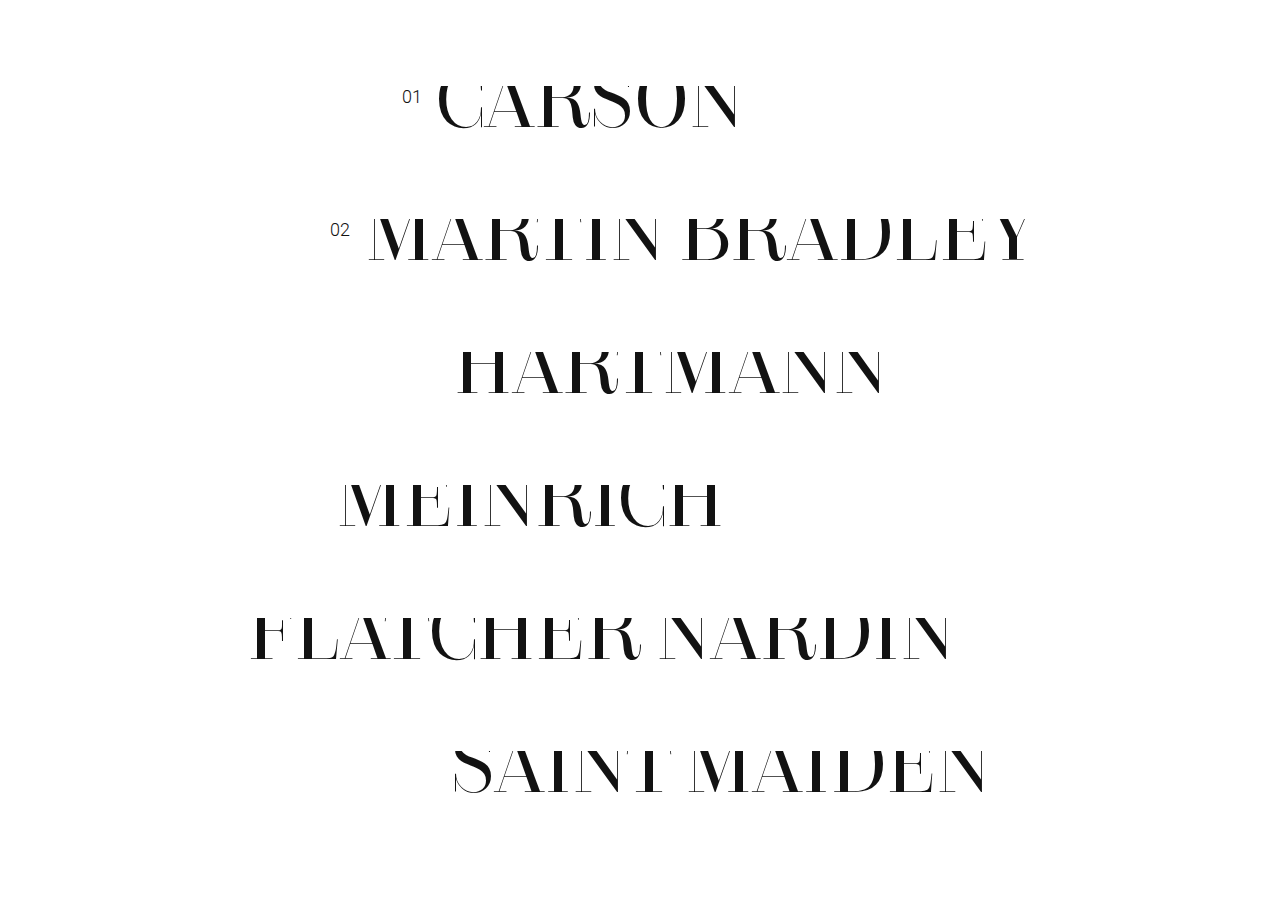
<file: index.html>
<!DOCTYPE html>
<html lang="en">
    <head>
        <meta charset="UTF-8">
        <meta name="viewport" content="width=device-width, initial-scale=1.0">
        <link rel="stylesheet" href="./styles/main.css">
        <link rel="stylesheet" href="./styles/index.css">
        <link rel="icon" href="./images/favicon.png" sizes="96x96">
        <script defer src="./scripts/main.js"></script>
        <script defer src="./scripts/index.js"></script>
        <title>Wrist watches</title>
    </head>
    <body>
        <header>
            <nav class="main-menu">
                <a href="" class="main-menu-item">
                    <div class="line"></div>
                    about store
                </a>
                <a href="" class="main-menu-item">view collections</a>
                <a href="./index.html" class="main-menu-item current-item">home</a>
                <a href="" class="main-menu-item">all brands</a>
                <a href="" class="main-menu-item">contact us</a>
            </nav>
        </header>
        <div class="main">
            <div class="column">
                <a href="" class="collection left-collection">
                    <div class="img-container img-2">
                        <img src="./images/collection_1.webp" alt="">
                    </div>
                    <div class="img-container img-0">
                        <img src="./images/collection_2.webp" alt="">
                    </div>
                    <span class="collection-caption">view women’s collection</span>
                </a>
            </div>
            <div class="column">
                <div class="menu">
                    <a href="./hartmann.html" class="menu-item">
                        <span class="item-container">
                            <span>
                                <span class="brand-name">carson</span>
                            </span>
                        </span>
                    </a>
                    <a href="./hartmann.html" class="menu-item">
                        <span class="item-container">
                            <span>
                                <span class="brand-name">martin bradley</span>
                            </span>
                        </span>
                    </a>
                    <a href="./hartmann.html" class="menu-item">
                        <span class="item-container">
                            <span>
                                <span class="brand-name">hartmann</span>
                            </span>
                        </span>
                    </a>
                    <a href="./hartmann.html" class="menu-item">
                        <span class="item-container">
                            <span>
                                <span class="brand-name">meinrich</span>
                            </span>
                        </span>
                    </a>
                    <a href="./hartmann.html" class="menu-item">
                        <span class="item-container">
                            <span>
                                <span class="brand-name">flatcher nardin</span>
                            </span>
                        </span>
                    </a>
                    <a href="./hartmann.html" class="menu-item">
                        <span class="item-container">
                            <span>
                                <span class="brand-name">saint maiden</span>
                            </span>
                        </span>
                    </a>
                </div>
            </div>
            <div class="column">
                <div class="column">
                    <a href="" class="collection right-collection">
                        <span class="collection-caption">view collection ’23</span>
                        <div class="img-container img-1">
                            <img src="./images/collection_4.webp" alt="">
                        </div>
                        <div class="img-container img-3">
                            <img src="./images/collection_3.webp" alt="">
                        </div>
                    </a>
                </div>
            </div>
        </div>
    </body>
</html>
</file>
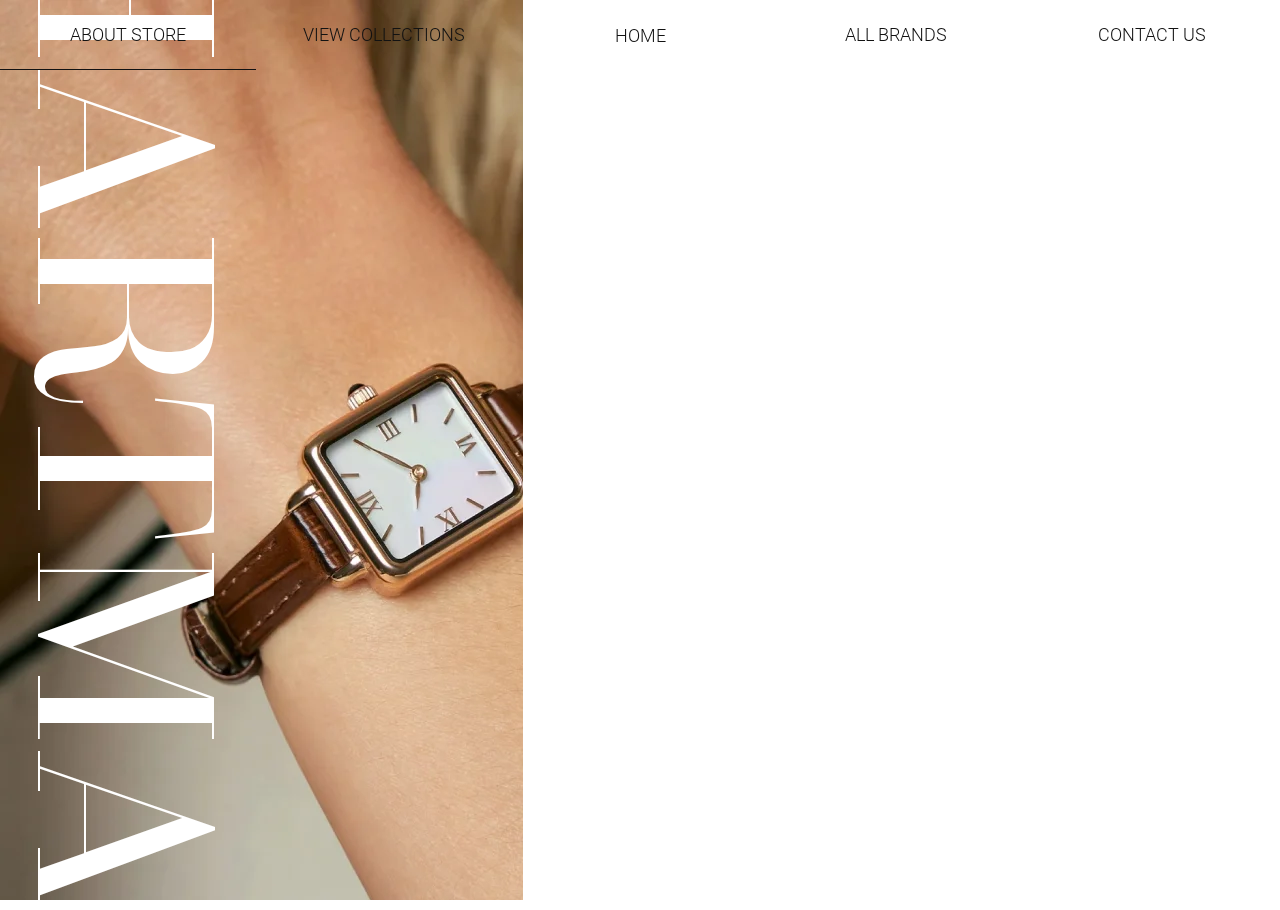
<file: hartmann.html>
<!DOCTYPE html>
<html lang="en">
    <head>
        <meta charset="UTF-8">
        <meta name="viewport" content="width=device-width, initial-scale=1.0">
        <link rel="stylesheet" href="./styles/main.css">
        <link rel="stylesheet" href="./styles/hartmann.css">
        <link rel="icon" href="./images/favicon.png" sizes="96x96">
        <script defer src="./scripts/main.js"></script>
        <script src="./scripts/hartman.js"></script>
        <title>Wrist watches</title>
    </head>
    <body>
        <header>
            <nav class="main-menu">
                <a href="" class="main-menu-item">
                    <div class="line"></div>
                    about store
                </a>
                <a href="" class="main-menu-item">view collections</a>
                <a href="./index.html" class="main-menu-item">home</a>
                <a href="" class="main-menu-item current-item">all brands</a>
                <a href="" class="main-menu-item">contact us</a>
            </nav>
        </header>
        <div class="main">
            <div class="column">
                <div class="poster">
                    <img src="./images/background_1.webp" alt="">
                </div>
                <span class="poster-brand-name">hartmann</span>
            </div>
            <div class="column">
                <div class="product-info">
                    <h2>hartmann</h2>
                    <p>The brand draws inspiration from the atmosphere of English manor houses. Walking around these huge estates, one notices that the harmony of the architecture and the surrounding nature gives the impression that everything is in its proper place. As the seasons change, this sense of order and wholeness is not lost or diminished; on the contrary, it gains vitality. It is this sense of growth and renewal that we hope to reflect in our new collection.</p>
                    <table>
                        <tbody>
                            <tr>
                                <td>Model</td>
                                <td>Native</td>
                            </tr>
                            <tr>
                                <td>Diel size</td>
                                <td>20 mm x 27 mm</td>
                            </tr>
                            <tr>
                                <td>Strap size</td>
                                <td>22.5 cm x 1 cm</td>
                            </tr>
                            <tr>
                                <td>Crown</td>
                                <td>Black onyx</td>
                            </tr>
                            <tr>
                                <td>Diel material</td>
                                <td>Copper</td>
                            </tr>
                            <tr>
                                <td>Strap material</td>
                                <td>Genuine Leather</td>
                            </tr>
                            <tr>
                                <td>Water resistence</td>
                                <td>30 m</td>
                            </tr>
                        </tbody>
                    </table>
                    <div class="buttons">
                        <a class="button button-buy" href="">buy this model</a>
                        <a class="button button-view" href="">view collection</a>
                    </div>
                </div>
                <div class="product-pictures">
                    <div class="img-container img-0">
                        <img src="./images/watch_1.webp" alt="">
                    </div>
                    <div class="img-container img-1">
                        <img src="./images/watch_2.webp" alt="">
                    </div>
                </div>
            </div>
        </div>
    </body>
</html>
</file>
<file: styles/main.css>
@font-face {
    font-family: 'Couturier-Poster';
    src: url(../fonts/Couturier-Poster-Demi.woff2);
}
@font-face {
    font-family: 'Roboto';
    src: url(../fonts/Roboto-Light.woff2);
}
* {
    margin: 0;
    padding: 0;
}
body {
    color: #121212;
}
header {
    position: absolute;
    width: 100%;
    z-index: 10;
    transition: opacity .5s ease;
}
a {
    text-decoration: none;
    color: #121212;
}
img {
    display: block;
}
.main-menu {
    position: relative;
    display: flex;
    justify-content: center;
    align-items: center;
    max-width: 1500px;
    height: 70px;
    margin: 0 auto;
}
.main-menu-item {
    position: relative;
    display: flex;
    justify-content: center;
    align-items: center;
    width: 100%;
    height: 100%;
    font-family: 'Roboto';
    font-size: 18px;
    text-transform: uppercase;
}
.main {
    display: flex;
    justify-content: center;
    height: 100vh;
}
.img-container {
    overflow: hidden;
}
.img-container::after {
    content: '';
    position: absolute;
    top: 0;
    width: 100%;
    height: 100%;
    background-color: #fff;
}
.img-container > img {
    width: 100%;
}
.img-0::after, .img-2::after {
    transition: transform .8s cubic-bezier(.3, .8, 0, 1);
}
.img-1::after, .img-3::after {
    transition: transform 1s cubic-bezier(.6, .3, 0, 1);
}
/* Dynamic */
.line {
    position: absolute;
    bottom: 0;
    width: 100%;
    height: .6px;
    background-color: #121212;
    transition: transform .3s ease;
}
.show-image::after {
    transform: translateY(-100%);
}
</file>
<file: styles/index.css>
header {
    opacity: 0;
}
.main {
    transition: opacity .3s ease;
}
.column:nth-child(2) {
    display: flex;
    flex-direction: column;
    justify-content: center;
    max-width: 900px;
    width: 100%;
}
.column:nth-child(odd) {
    display: flex;
    justify-content: center;
    align-items: center;
    flex-grow: 1;
}
.menu {
    counter-reset: item;
}
.menu:hover .menu-item {
    opacity: .5;
}
.menu:hover .menu-item:hover {
    opacity: 1;
}
.menu-item {
    position: relative;
    display: flex;
    justify-content: center;
    padding: 35px 0;
    font-family: 'Couturier-Poster';
    font-size: 70px;
    text-transform: uppercase;
    transition: opacity .2s ease;
}
.item-container {
    position: relative;
}
.menu-item:nth-child(1) .item-container {
    right: 50px;
}
.menu-item:nth-child(2) .item-container {
    left: 60px;
}
.menu-item:nth-child(3) .item-container {
    left: 30px;
}
.menu-item:nth-child(4) .item-container {
    right: 110px;
}
.menu-item:nth-child(5) .item-container {
    right: 40px;
}
.menu-item:nth-child(6) .item-container {
    left: 80px;
}
.item-container::before {
    content: counter(item, decimal-leading-zero);
    position: absolute;
    left: -35px;
    font-family: 'Roboto';
    font-size: 18px;
    counter-increment: item;
    opacity: 0;
    transform: translateX(100%);
    transition: .4s cubic-bezier(0, 0.4, 0, 1);
    transition-property: opacity, transform;
}
.item-container > span {
    display: block;
    height: .9em;
    overflow: hidden;
}
.brand-name {
    position: relative;
    display: block;
    bottom: .55em;
    transform: translateY(100%);
    transition: transform .4s cubic-bezier(0, 0.4, 0, 1);
}
.collection {
    position: relative;
    display: flex;
    flex-direction: column;
    max-width: 390px;
    width: 100%;
    height: 650px;
}
.img-container {
    position: absolute;
    max-width: 260px;
}
.img-container:first-of-type {
    align-self: flex-end;
}
.collection-caption {
    position: absolute;
    width: 100%;
    padding: 10px 0;
    font-family: 'Roboto';
    font-size: 18px;
    text-transform: uppercase;
    opacity: 0;
    transition: opacity .5s ease;
}
.left-collection {
    bottom: 40px;
}
.right-collection {
    top: 40px;
}
.left-collection > .img-container:last-of-type, .right-collection > .img-container:last-of-type {
    bottom: 0;
}
.left-collection > .collection-caption {
    bottom: -42px;
}
.right-collection > .img-container:first-of-type {
    z-index: 1;
}
.right-collection > .collection-caption {
    top: -42px;
    text-align: right;
}
.main::after {
    content: '';
    position: absolute;
    width: 100%;
    height: 100%;
    background-color: #fff;
    top: -100%;
    transition: transform .8s ease;
    z-index: 5;
}
/* Dynamic */
.hide-content {
    opacity: 0;
}
.show-brand .brand-name {
    transform: translateY(0);
}
.show-number::before {
    opacity: 1;
    transform: translateX(0);
}
.show-content {
    opacity: 1;
}
</file>
<file: styles/hartmann.css>
.column {
    width: 100%;
}
.column:first-child {
    position: relative;
    max-width: 810px;
    overflow: hidden;
}
.column:last-child {
    display: flex;
    margin: 50px 112px 0;
}
.poster {
    max-height: 100vh;
    overflow: hidden;
}
.poster:after {
    content: '';
    position: absolute;
    top: 0;
    width: 100%;
    height: 100%;
    background-color: #fff;
    transition: transform .8s cubic-bezier(.3, .8, 0, 1);
}
.poster-brand-name {
    position: absolute;
    top: -114px;
    left: -85px;
    font-family: 'Couturier-Poster';
    font-size: 220px;
    text-transform: uppercase;
    color: #fff;
    writing-mode: vertical-lr;
    transform: translateZ(0);
}
h2 {
    font-family: 'Couturier-Poster';
    font-size: 70px;
    text-transform: uppercase;
}
h2, table {
    margin-bottom: 77px;
}
p {
    margin-bottom: 70px;
    font-family: 'Roboto';
    font-size: 18px;
    text-indent: 40px;
    text-align: justify;
    line-height: 150%;
}
.product-info {
    margin-right: 100px;
    opacity: 0;
    animation: product-info .5s ease forwards;
}
@keyframes product-info {
    100% {
        opacity: 1;
    }
}
.product-info, .product-pictures {
    display: flex;
    flex-direction: column;
    justify-content: center;
}
.product-info {
    max-width: 552px;
}
.product-pictures {
    max-width: 230px;
}
.img-container{
    position: relative;
}
.img-container:first-child {
    margin-bottom: 30px;
}
.buttons {
    display: flex;
    justify-content: space-between;
}
.button {
    padding: 25px 53px;
    font-family: 'Roboto';
    font-size: 18px;
    text-transform: uppercase;
}
.button-buy {
    background-color: #121212;
    color: #fff;
}
.button-view {
    border: 1px solid #121212;
}
table {
    border-collapse: collapse;
}
td {
    display: inline;
    font-family: 'Roboto';
    font-size: 18px;
    line-height: 150%;
    background-color: #fff;
}
td:first-child {
    padding-right: 12px;
}
td:last-child {
    padding-left: 12px;
    text-align: right;
}
tr {
    display: flex;
    justify-content: space-between;
    align-items: center;
    background: url(../graphics/dot.svg) 0 repeat-x;
}
/* Dynamic */
.show-poster::after {
    transform: translateY(-100%);
}
</file>
